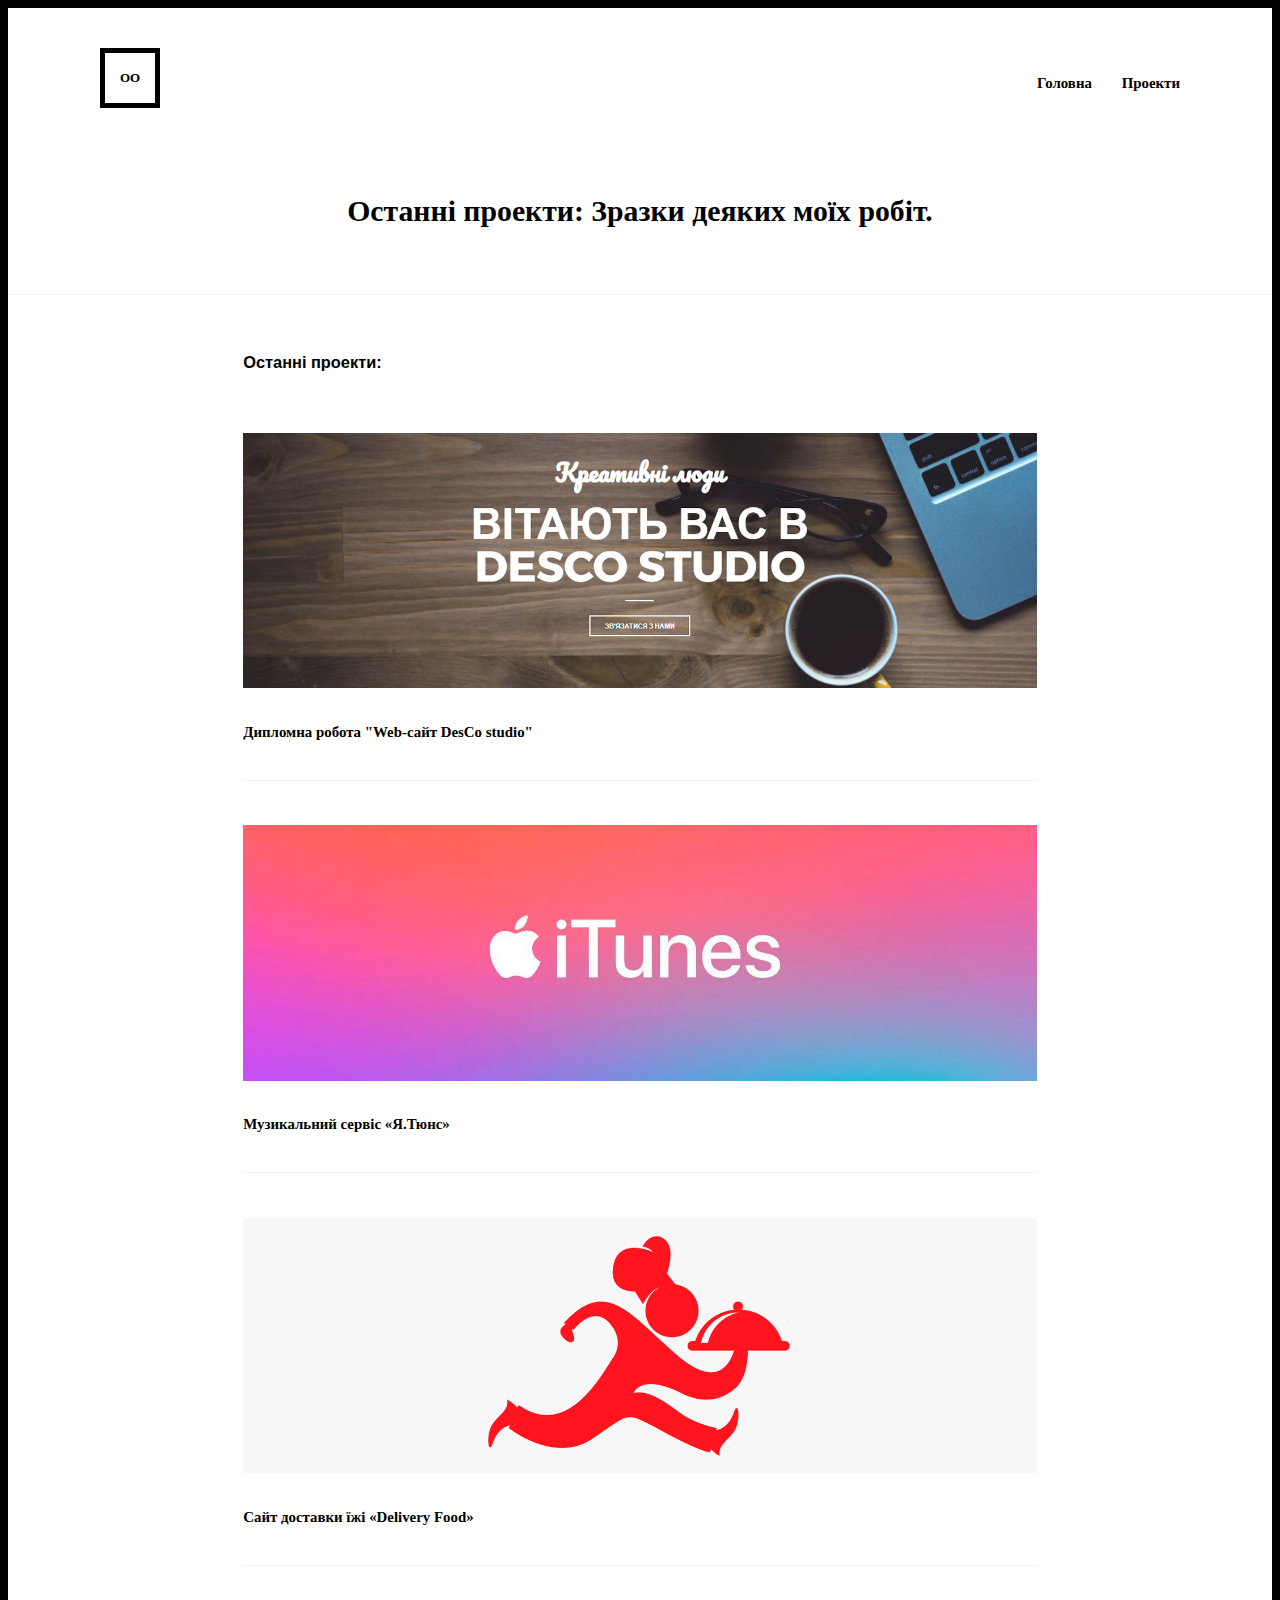
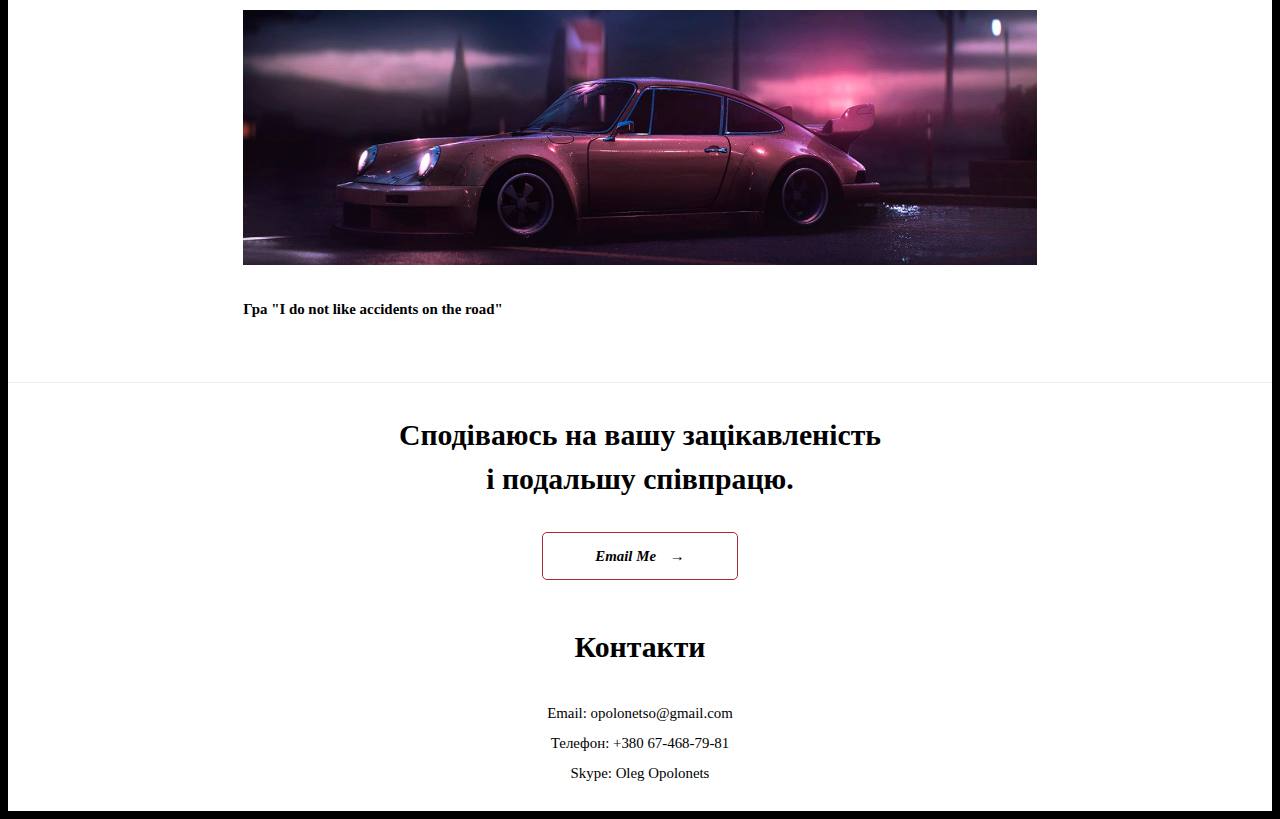
<file: project-list.html>
<!DOCTYPE html>
<html lang="ru">

<head>
    <meta charset="utf-8">
    <meta http-equiv="X-UA-Compatible" content="IE=edge,chrome=1">
    <meta name="viewport" content="width=device-width, initial-scale=1">
    <title>Oleh Opolonets</title>
    <link rel="shortcut icon" href="images/icon_oo.png" type="image/x-icon" />
    <meta name="description" content="Портфоліо Front End розробника який шукає роботу в Києві">
    <link rel="stylesheet" href="css/style.css">
</head>

<body>

    <header>
        <div class="outer-container">
            <nav class='nav-container'>
                <a class="site-logo transition-link" href="index.html">
                    <span class='logo-text'>OO</span>
                </a>
                <ul class="nav-right">
                    <li class="list-item"><a class="transition-link" href="index.html">Головна</a></li>
                    <li class="list-item"><a class="transition-link" href="project-list.html">Проекти</a></li>
                </ul>
            </nav>
        </div>
    </header>

    <div class="content">
        <section class="inner-container hero">
            <h1>Останні проекти: Зразки деяких моїх робіт.</h1>
        </section>
        <section class="border project-list">
            <div class="inner-container">
                <h3>Останні проекти: </h3>
                <ul class="post-list no-bullet">
                    <li class="border-bottom">
                        <a class="transition-link" href='https://olegopolonets.github.io/diplom/'>
                            <div class="card">
                                <img src='images/diplom.jpg' alt='Дипломна робота "Web-сайт DesCo studio'>
                                <a href='https://olegopolonets.github.io/diplom/'
                                    class="cta-button overlay-button transition-link">Переглянути проект<span
                                        class="arrow-right">&#8594;</span></a>
                                <a class="overlay transition-link" href='https://olegopolonets.github.io/diplom/'></a>
                            </div>
                        </a>
                        <a href='https://olegopolonets.github.io/diplom/'>
                            <p>Дипломна робота "Web-сайт DesCo studio"</p>
                        </a>
                    </li>

                    <li class="border-bottom">
                        <a class="transition-link" href='https://olegopolonets.github.io/iTunes_music_site/'>
                            <div class="card">
                                <img src='images/itunes.jpg' alt='Музикальний сервіс «Я.Тюнс»'>
                                <a href='https://olegopolonets.github.io/iTunes_music_site/'
                                    class="cta-button overlay-button transition-link">
                                    Переглянути проект<span class="arrow-right">&#8594;</span></a>
                                <a class="overlay transition-link"
                                    href='https://olegopolonets.github.io/iTunes_music_site/'></a>
                            </div>
                        </a>
                        <a href='https://olegopolonets.github.io/iTunes_music_site/'>
                            <p>Музикальний сервіс «Я.Тюнс»</p>
                        </a>
                    </li>
                    <li class="border-bottom">
                        <a class="transition-link" href='https://olegopolonets.github.io/delivery_food_js/'>
                            <div class="card">
                                <img src='images/delivery_food.jpg' alt='Cайт доставки їжі «Delivery Food»'>
                                <a href='https://olegopolonets.github.io/delivery_food_js/'
                                    class="cta-button overlay-button transition-link">Переглянути проект<span
                                        class="arrow-right">&#8594;</span></a>
                                <a class="overlay transition-link"
                                    href='https://olegopolonets.github.io/delivery_food_js/'></a>
                            </div>
                        </a>
                        <a href='https://olegopolonets.github.io/delivery_food_js/'>
                            <p>Cайт доставки їжі «Delivery Food»</p>
                        </a>
                    </li>
                    <li class="border-bottom">
                        <a class="transition-link" href='https://olegopolonets.github.io/race/'>
                            <div class="card">
                                <img src='images/race.jpg' alt='Гра "I do not like accidents on the road".'>
                                <a href='https://olegopolonets.github.io/race/'
                                    class="cta-button overlay-button transition-link">Переглянути проект<span
                                        class="arrow-right">&#8594;</span></a>
                                <a class="overlay transition-link" href='https://olegopolonets.github.io/race/'></a>
                            </div>
                        </a>
                        <a href='https://olegopolonets.github.io/race/'>
                            <p>Гра "I do not like accidents on the road"</p>
                        </a>
                    </li>
                </ul>
            </div>
        </section>
        <section class="cta-section border">
            <div class="inner-container">
                <h1>Сподіваюсь на вашу зацікавленість <br /> і подальшу співпрацю.</h1>
                <a href="mailto:opolonetso@gmail.com" class="cta-button">Email Me <span
                        class="arrow-right">&#8594;</span></a>
            </div>
        </section>
        <section id="contacts" class="contacts">
            <div class="inner-container clearfix">
                <h2 class="title contacts__title">Контакти</h2>
                <div class="contacts__info">
                    <p class="contacts__mail-phone">
                        <span class="contacts__mail">Email:</span> opolonetso@gmail.com<br>
                        <span class="contacts__phone">Телефон:</span> +380 67-468-79-81<br>
                        <span class="contacts__skype">Skype:</span> Oleg Opolonets
                    </p>
                </div>
            </div>
        </section>
    </div>
</body>

</html>
</file>
<file: css/style.css>
html {
    font-size: 62%;
    font-family: Georgia, times new roman, Times, serif;
    color: #000;
    -webkit-font-smoothing: antialiased
}

body {
    border: 8px solid #000;
    margin: 0
}

h1,
h2,
h3,
h4,
h5,
h6,
li {
    font-weight: 700;
    margin: 0
}

h3,
h4 {
    font-family: Arial, Helvetica, sans-serif;
    font-weight: 700
}

h1 {
    font-size: 3em;
    line-height: 1.5em;
    margin-bottom: 1em;
    text-align: center
}

h2,
blockquote {
    font-size: 2.25em;
    line-height: 1.5em;
    margin-bottom: 1.5em
}

h3 {
    font-size: 1.65em;
    line-height: 1em;
    margin-bottom: 2em
}

h4 {
    font-size: 1.25em;
    line-height: 1.5em;
    margin-bottom: 1.5em;
    color: #ab2537fa;
    text-transform: uppercase
}

h5,
li.list-item {
    font-size: 1.5em;
    line-height: 1em
}

.bold {
    font-weight: 700;
}

ol {
    font-size: 1.5em;
}

ol li {
    margin-bottom: 1.5em;
    padding-bottom: 1em;
}

li {
    margin-bottom: 1.5em;
    padding-bottom: 2em
}

p {
    font-size: 1.5em;
    line-height: 2em;
    margin-bottom: 1.5em
}

blockquote {
    text-align: center;
    margin: 0;
    margin-bottom: 2em;
    padding: 1em
}

blockquote p {
    font-size: 1.25em;
    line-height: 1.5em;
    margin-bottom: .5em
}

blockquote:before,
blockquote:after {
    content: '';
    display: inline-block;
    text-align: center;
    width: 100px
}

blockquote:before {
    border-top: 1px solid #ab2537fa
}

blockquote:after {
    border-bottom: 1px solid #ab2537fa
}

img {
    display: block;
    width: 100%;
    height: auto;
    margin-bottom: 2em;
    background-color: #f0eeee
}

.thumbnail {
    margin-bottom: 3em
}

.thumbnail:hover {
    opacity: .7
}

a {
    color: #000;
    text-decoration: none;
    margin-bottom: 1.25em;
    font-weight: 700
}

a.yellow,
.post a {
    text-decoration: underline
}

a.yellow:hover,
.post a:hover {
    opacity: .75
}

a:hover .arrow-right {
    transform: translateX(5px);
    transition: all .25s ease;
    display: inline-block
}

a:hover .arrow-left {
    transform: translateX(-5px);
    transition: all .25s ease;
    display: inline-block
}

.border {
    border-top: 1px solid #f0eeee
}

.border-bottom {
    border-bottom: 1px solid #f0eeee
}

.yellow {
    color: #ab2537fa
}

.light-grey {
    color: #f0eeee
}

.space-bottom {
    margin-bottom: 4em
}

.spacer {
    padding-top: 3em;
    padding-bottom: 3em
}

ul.no-bullet {
    -webkit-margin-before: 0;
    -webkit-margin-after: 0;
    -webkit-padding-start: 0
}

ul.no-bullet li {
    list-style: none
}

ul.no-bullet li:last-child {
    border-bottom: 0
}

.cta-button {
    border-radius: 5px;
    border: 1px solid #ab2537fa;
    padding: 1em 1.5em;
    display: inline-block;
    font-size: 1.5em;
    font-style: italic;
    margin: 0 1em;
    margin-bottom: 1em;
    min-width: 10em;
    transition: all .25s ease
}

.cta-button:hover {
    transform: scale(1.025);
    transition: all .25s ease
}

.read-more {
    font-size: 1.5em;
    margin-bottom: 2em
}

.arrow-right,
.arrow-left {
    display: inline-block;
    transition: all .25s ease
}

.arrow-right {
    padding-left: 10px
}

.arrow-left {
    padding-right: 10px
}

.outer-container {
    max-width: 1080px;
    margin-left: auto;
    margin-right: auto
}

.outer-container::after {
    clear: both;
    content: '';
    display: table
}

.inner-container {
    max-width: 80em;
    margin-left: auto;
    margin-right: auto
}

.inner-container::after {
    clear: both;
    content: '';
    display: table
}

.inner-container,
.outer-container {
    padding-left: 2em;
    padding-right: 2em
}

.nav-container {
    padding-top: 4em;
    padding-bottom: 4em;
    display: flex;
    justify-content: space-between;
    align-items: center
}

.nav-right {
    display: flex;
    justify-content: flex-end;
    align-items: center
}

.nav-right li {
    margin-bottom: 0
}

.list-item {
    padding: 0;
    list-style: none
}

.list-item:not(:first-child) {
    margin-left: 2em
}

.list-item a {
    font-size: 1em;
    color: #000;
    text-decoration: none
}

.list-item a:hover {
    border-bottom: 2px solid #ab2537fa;
    opacity: 1
}

.site-logo {
    width: 32px;
    height: 32px;
    display: block;
    overflow: visible;
    border: 4px solid #000;
    position: relative;
    transform: rotate(0deg);
    transition: transform .4s ease-in-out;
    flex-shrink: 0
}

@media(min-width:600px) {
    .site-logo {
        width: 50px;
        height: 50px;
        border: 5px solid #000
    }
}

.site-logo .logo-text {
    position: absolute;
    top: 50%;
    left: 50%;
    transform: translate(-50%, -50%) rotate(0deg);
    transition: transform .4s ease-in-out;
    font-weight: 700;
    font-size: 13px
}

.site-logo:hover {
    opacity: 1;
    transform: rotate(-90deg);
    transition: transform .4s ease-in-out
}

.site-logo:hover .logo-text {
    transform: translate(-50%, -50%) rotate(90deg);
    transform-origin: center
}

.site-logo:hover #logo-stroke {
    transform: rotate(-90deg);
    transform-origin: center center;
    transition: transform .5s ease-in-out
}

.social-icon {
    display: none
}

.social-icon a:hover {
    color: #ab2537fa;
    border-bottom: 0
}

.mobile-nav {
    display: none;
    float: right
}

.dropdown-menu {
    display: none;
    text-align: left
}

.dropdown-menu li {
    list-style: none;
    font-size: 1.5em;
    margin-bottom: .5em;
    padding-left: 10px
}

.navigation-target {
    display: none
}

.mobile-menu-toggle {
    float: right
}

.navigation-toggle {
    width: 30px;
    height: 40px;
    display: block;
    position: relative;
    cursor: pointer;
    display: inline-block;
    margin-top: .85em
}

.navigation-toggle-label {
    font-weight: 700;
    font-size: 18px;
    color: #000;
    text-align: center;
    display: block;
    position: relative;
    text-transform: uppercase;
    left: -60px;
    bottom: 12px
}

.navigation-toggle-icon {
    border-bottom: 4px solid #000;
    padding-top: 12px;
    display: block
}

.navigation-toggle-icon:before,
.navigation-toggle-icon:after {
    border-top: 4px solid #000;
    content: '';
    position: absolute;
    left: 0;
    right: 0
}

.navigation-toggle-icon:before {
    top: 2px
}

.navigation-toggle-icon:after {
    bottom: 14px
}

.navigation-toggle-icon,
.navigation-toggle-icon:before,
.navigation-toggle-icon:after {
    transition-property: transform, border-color;
    transition-duration: .25s;
    transition-timing-function: cubic-bezier(.5, -.5, .5, 1.5)
}

.navigation-toggle-icon {
    transition-delay: .125s
}

.navigation-toggle-icon:before,
.navigation-toggle-icon:after {
    transition-delay: 0s;
    transform-origin: center
}

.navigation-target.clicked+.navigation-toggle .navigation-toggle-icon {
    transition-delay: 0s
}

.navigation-target.clicked+.navigation-toggle .navigation-toggle-icon:before,
.navigation-target.clicked+.navigation-toggle .navigation-toggle-icon:after {
    transition-delay: .125s
}

.navigation-target.clicked+.navigation-toggle .navigation-toggle-icon:before {
    transform: translateY(10px) rotate(135deg)
}

.navigation-target.clicked+.navigation-toggle .navigation-toggle-icon {
    border-color: transparent
}

.navigation-target.clicked+.navigation-toggle .navigation-toggle-icon:after {
    transform: translateY(-10px) rotate(-135deg)
}

.hero {
    padding-top: 3em;
    padding-bottom: 3em
}

footer,
.cta-section {
    text-align: center;
    padding-top: 3em;
    padding-bottom: 3em
}

.blog-list,
.project-list {
    padding-top: 6em;
    padding-bottom: 1em
}

.project-list li {
    padding-top: 3em;
    padding-bottom: 1em
}

.post-list li a {
    text-decoration: none
}

.card {
    position: relative;
    margin-bottom: 3em
}

.card:hover .overlay-button {
    opacity: 1;
    -webkit-transition: all .5s ease;
    -moz-transition: all .5s ease;
    transition: all .5s ease;
    -webkit-transform: translate(-50%, -50%);
    -moz-transform: translate(-50%, -50%);
    -ms-transform: translate(-50%, -50%);
    -o-transform: translate(-50%, -50%);
    transform: translate(-50%, -50%)
}

.overlay {
    opacity: 0;
    -webkit-transition: all .25s ease;
    -moz-transition: all .25s ease;
    transition: all .25s ease
}

.card:hover .overlay {
    opacity: .8
}

.card img {
    margin: 0 auto;
    max-width: 100%
}

.card .overlay-button {
    opacity: 0;
    color: #fff;
    text-align: center;
    position: absolute;
    top: 48%;
    left: 48%;
    -webkit-transform: translate(-50%, -10%);
    -moz-transform: translate(-50%, -10%);
    -ms-transform: translate(-50%, -10%);
    -o-transform: translate(-50%, -10%);
    transform: translate(-50%, -10%);
    -webkit-transition: all .25s ease;
    -moz-transition: all .25s ease;
    transition: all .25s ease;
    z-index: 3
}

.card .overlay {
    opacity: 0;
    position: absolute;
    background-color: #000;
    top: 0;
    width: 100%;
    height: 100%;
    z-index: 2
}

.contacts__title {
    font-size: 3em;
    line-height: 1.5em;
    margin-bottom: 1em;
    text-align: center;
}

.contacts__info {
    max-width: 600px;
    margin: 0 auto;
    text-align: center;  
}
</file>
